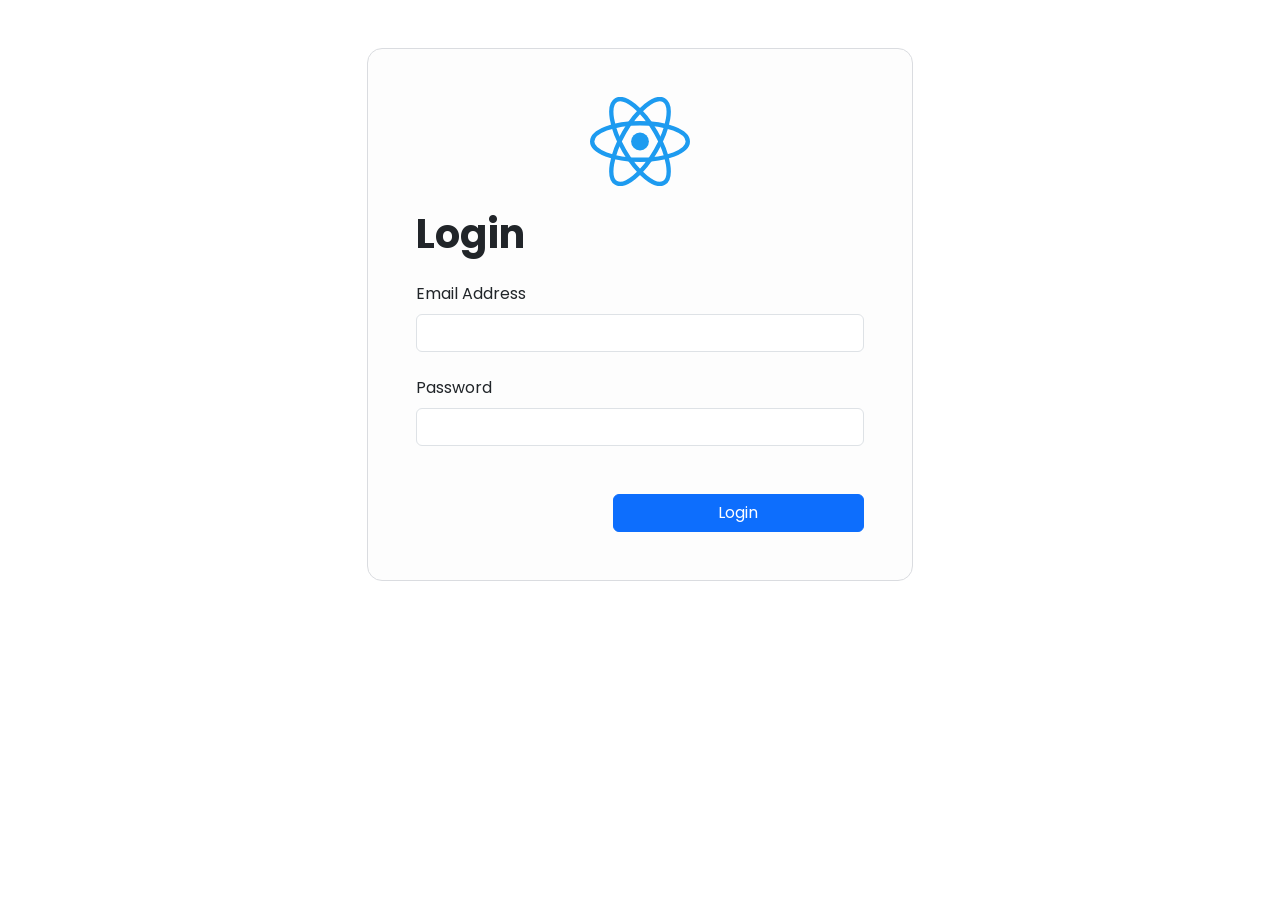
<file: login.html>
<!DOCTYPE html>
<html lang="en">

<head>
    <meta charset="UTF-8">
    <meta http-equiv="X-UA-Compatible" content="IE=edge">
    <meta name="viewport" content="width=device-width, initial-scale=1.0">
    <title>Document</title>
    <link rel="preconnect" href="https://fonts.googleapis.com">
    <link rel="preconnect" href="https://fonts.gstatic.com" crossorigin>
    <link href="https://fonts.googleapis.com/css2?family=Poppins:wght@200;400;600&display=swap" rel="stylesheet">
    <link href="https://cdn.jsdelivr.net/npm/bootstrap@5.2.3/dist/css/bootstrap.min.css" rel="stylesheet">
    <link rel="stylesheet" href="assets/css/common.css">
    <link rel="stylesheet" href="assets/css/login.css">
    <link rel="manifest" href="manifest.json">
</head>

<body>
    <div class="container">
        <div class="row">
            <div class="col-12 col-sm-10 offset-sm-1 col-md-8 offset-md-2 col-lg-6 offset-lg-3">
                <div class="login my-5 p-5">
                    <form action="https://www.ferasjobeir.com/api/users/login" method="post" class="ajaxForm" id="loginForm" data-with-token="false" data-success-alert="false">
                        <img src="assets/images/logo.svg" class="mx-auto mb-4 d-block" width="100" alt="">
                        <h1 class="fw-bold mb-4">Login</h1>
                        <label for="email" class="mb-2">Email Address</label>
                        <input type="email" name="email" id="email" class="form-control mb-4" required>
                        <label for="password" class="mb-2">Password</label>
                        <input type="password" name="password" id="password" class="form-control" required>
                        <div class="row mt-5 align-items-center">
                            <div class="col-7 offset-5">
                                <button type="submit" class="btn btn-primary w-100">Login</button>
                            </div>
                        </div>
                    </form>
                </div>
            </div>
        </div>
    </div>
    <script src="https://cdn.jsdelivr.net/npm/bootstrap@5.2.3/dist/js/bootstrap.bundle.min.js"></script>
    <script src="assets/js/common.js"></script>
</body>

</html>
</file>
<file: assets/css/common.css>
body {
    font-family: Poppins;
}
.wrapper {
    display: flex;
}
.content {
    border: 1px solid #f3f4f5;
    border-bottom: 0;
    border-top: 0;
    max-width: 600px;
    width: 100%;
}
nav {
    display: none;
}
@media screen and (min-width: 768px) {
    nav {
        display: block;
        margin-left: 10px;
        width: 210px;
    }
}
@media screen and (min-width: 992px) {
    nav {
        margin-left: 60px;
        width: 260px;
    }
}

.menuitem {
    align-items: center;
    border-radius: 40px;
    color: #000;
    display: inline-flex;
    margin-top: 15px;
    padding: 15px 30px 15px 15px;
    text-decoration: none;
    width: -webkit-fit-content;
    width: -moz-fit-content;
    width: fit-content;
}

.menuitem .icon {
    width: 24px;
    height: 24px;
    margin-right: 15px;
}

.menuitem:hover {
    background-color: #f3f4f5;
}
.menuitem:hover, .menuitem.isActive {
    color: #1da1f2;
}

.menuitem:hover svg, .menuitem.isActive svg {
    fill: #1da1f2;
}
.head, .headIcon {
    align-items: center;
    display: flex;
}
.head {
    border-bottom: 1px solid #f3f4f5;
    justify-content: space-between;
    padding: 10px 15px;
}
.headIcon {
    background-color: #f3f4f5;
    border-radius: 35px;
    font-size: small;
    height: 35px;
    justify-content: center;
    margin-left: 5px;
    width: 35px;
}
.css-vubbuv {
    user-select: none;
    width: 1em;
    height: 1em;
    display: inline-block;
    fill: currentcolor;
    flex-shrink: 0;
    transition: fill 200ms cubic-bezier(0.4, 0, 0.2, 1) 0ms;
    font-size: 1.5rem;
}
.loading-container {
    width: 200px;
    background-size: cover;
    margin: 60px auto;
    display: none;
}

.line {
    height: 3px;
    width: 100%;
    background: #e8e8e8;
}

.line .inner {
    width: 100%;
    height: inherit;
    background: #0077b5;
    animation: slide 2s ease-in-out infinite;
}

@keyframes slide {
    0% {
        transform-origin: left;
        transform: scalex(0.3);
    }

    25% {
        transform-origin: left;
        transform: scalex(1);
    }

    26% {
        transform-origin: right;
        transform: scalex(1);
    }

    50% {
        transform-origin: right;
        transform: scalex(0.3);
    }

    75% {
        transform-origin: right;
        transform: scalex(1);
    }

    76% {
        transform-origin: left;
        transform: scalex(1);
    }

    100% {
        transform-origin: left;
        transform: scalex(0.3);
    }
}
</file>
<file: assets/css/login.css>
.login {
    background: #fdfdfd;
    border: 1px solid #dadce0;
    border-radius: 15px;
}
</file>
